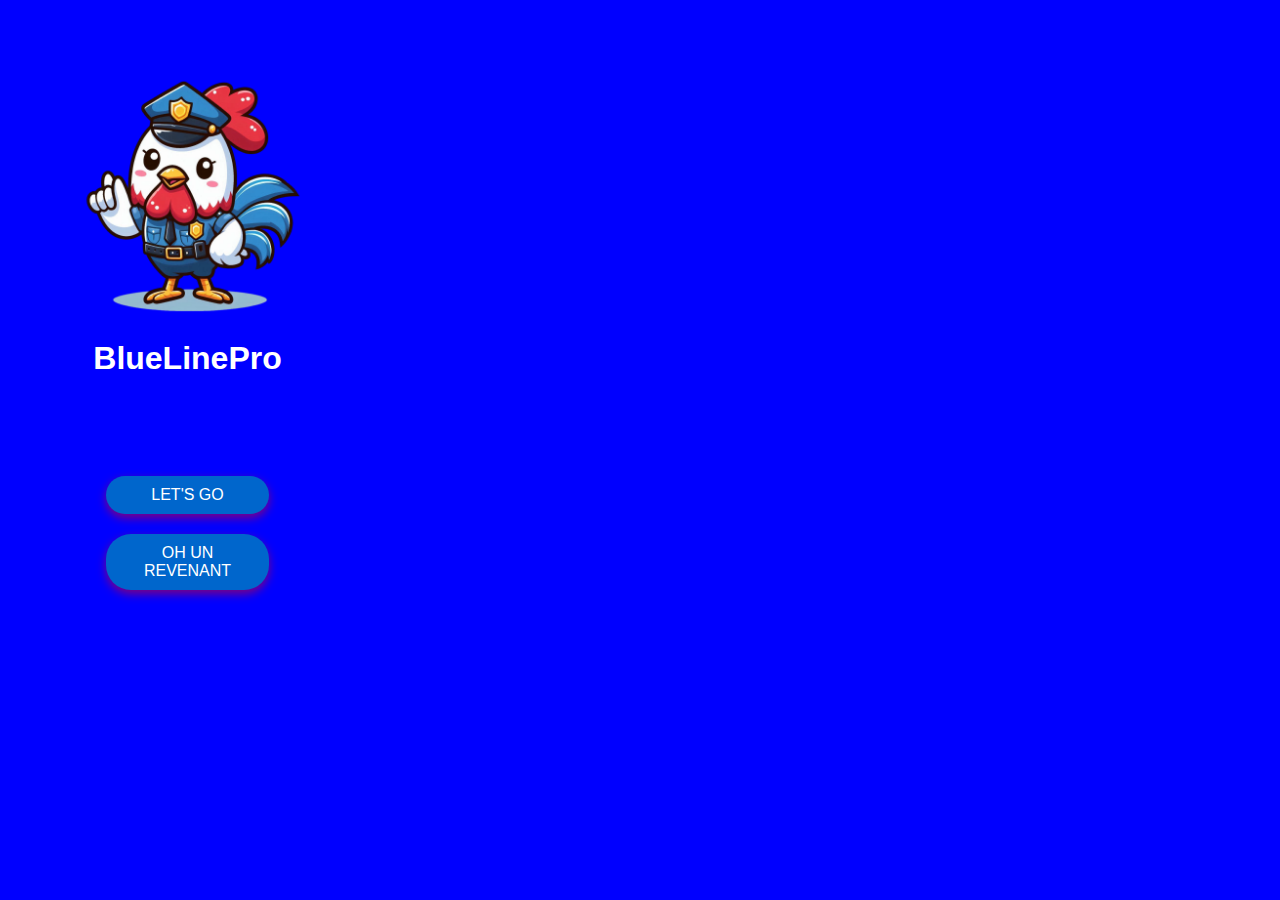
<file: index.html>
<!DOCTYPE html>
<html lang="fr">
<head>
    <meta charset="UTF-8">
    <meta name="viewport" content="width=device-width, initial-scale=1.0">
    <title>BlueLinePro</title>
    <!-- Lien vers le fichier CSS -->
    <link rel="stylesheet" href="style.css">
</head>
<body>
    <section class="demarrage">
        <img src="pouleto1.png" alt="">
        <h1>BlueLinePro</h1>
    </section>
    <section class="connexion">
        <button id="letsGoButton">LET'S GO</button>
        <button id="compteButton">OH UN REVENANT</button>
    </section>

    <!-- Lien vers le fichier JavaScript externe -->
    <script src="script.js"></script>
</body>
</html>
</file>
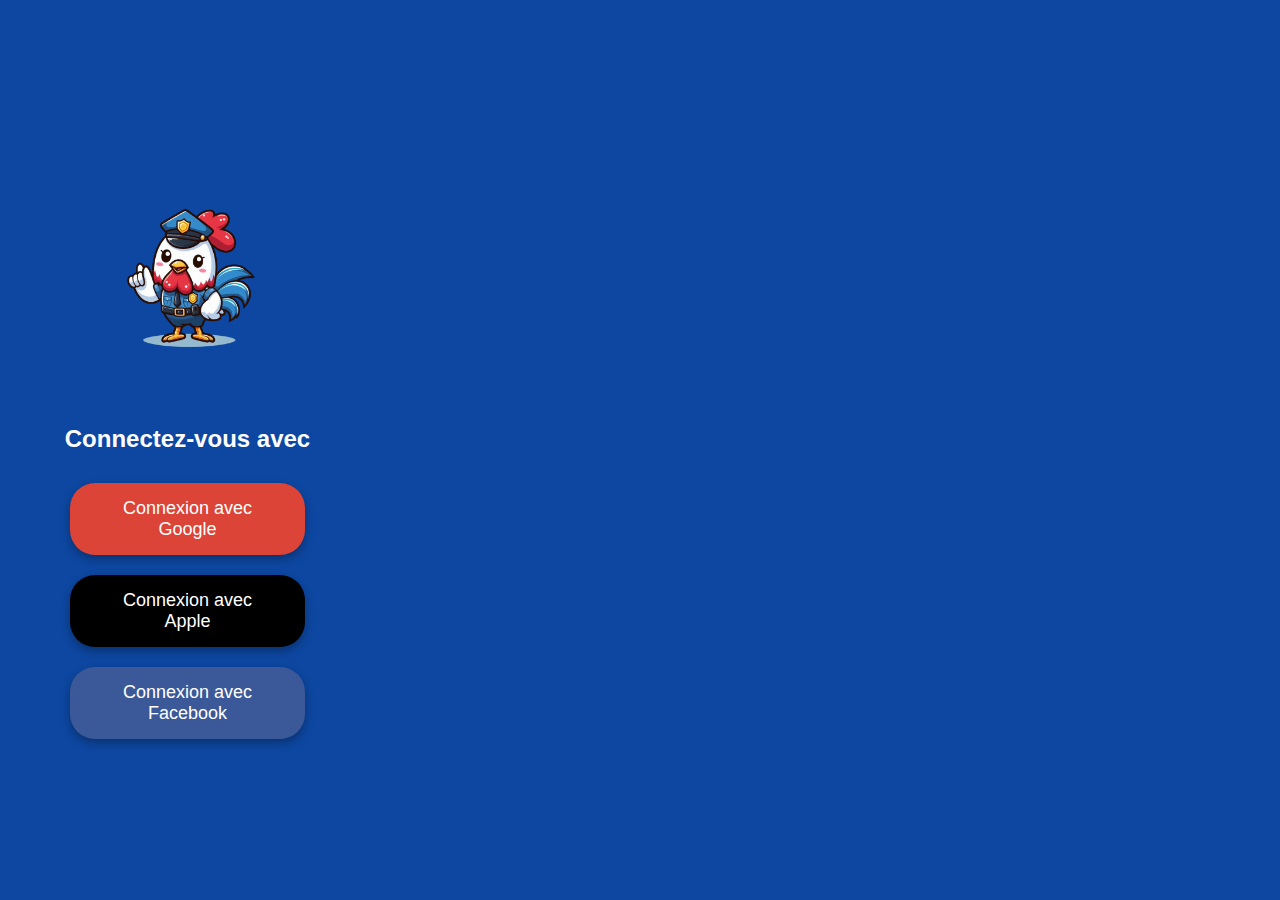
<file: compte.html>
<!DOCTYPE html>
<html lang="fr">
<head>
    <meta charset="UTF-8">
    <meta name="viewport" content="width=device-width, initial-scale=1.0">
    <title>Page de Connexion - BlueLinePro</title>
    <link rel="stylesheet" href="compte.css">
</head>
<body>
    <div class="logo">
        <img src="pouleto1.png" alt="Logo BlueLinePro">
    </div>
    <div class="connexion">
        <h2>Connectez-vous avec</h2>
        <button class="google">Connexion avec Google</button>
        <button class="apple">Connexion avec Apple</button>
        <button class="facebook">Connexion avec Facebook</button>
    </div>
</body>
</html>
</file>
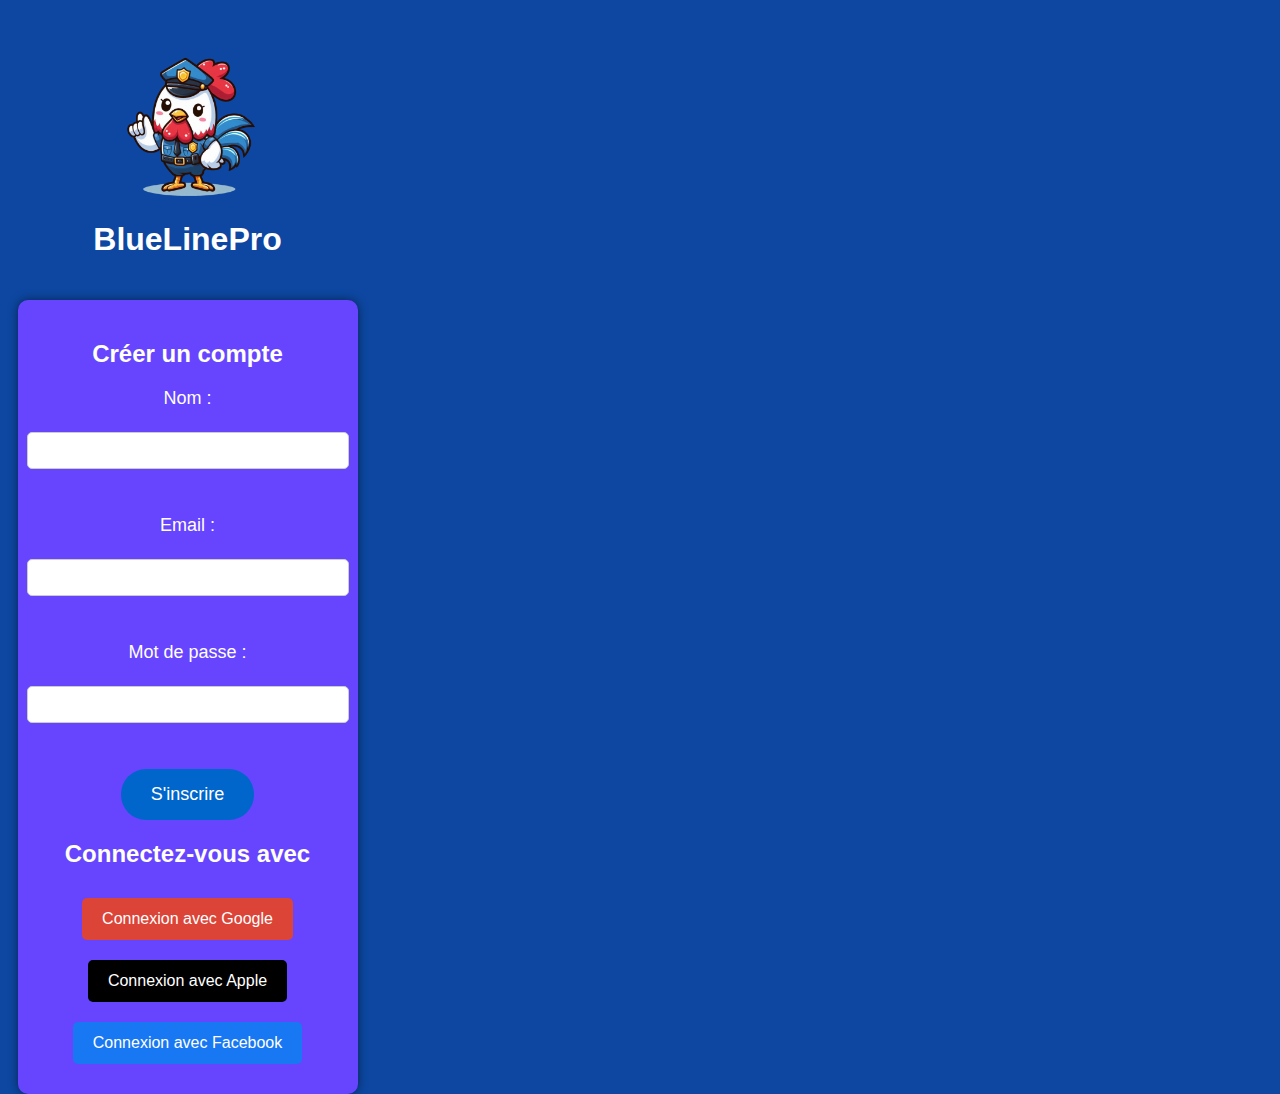
<file: inscription.html>
<!DOCTYPE html>
<html lang="fr">
<head>
    <meta charset="UTF-8">
    <meta name="viewport" content="width=device-width, initial-scale=1.0">
    <title>Inscription - BlueLinePro</title>
    <link rel="stylesheet" href="inscription.css">
    <!-- Lien vers le script JavaScript pour les boutons d'authentification -->
    <script src="https://apis.google.com/js/platform.js" async defer></script>
    <script src="https://appleid.cdn-apple.com/appleauth/static/jsapi/appleid/1/fr/appleid.auth.js"></script>
    <script src="inscription.js" defer></script>
</head>
<body>
    
    <section class="demarrage">
        <img src="pouleto1.png" alt="">
        <h1>BlueLinePro</h1>
    </section>

    <section class="inscription">
        <h2>Créer un compte</h2>
        <form action="inscription.php" method="POST">
            <label for="nom">Nom :</label><br>
            <input type="text" id="nom" name="nom" required><br><br>

            <label for="email">Email :</label><br>
            <input type="email" id="email" name="email" required><br><br>

            <label for="motdepasse">Mot de passe :</label><br>
            <input type="password" id="motdepasse" name="motdepasse" required><br><br>

            <button type="submit">S'inscrire</button>
        </form>

        <div class="connexion">
            <h2>Connectez-vous avec</h2>
            <button class="google" onclick="onGoogleSignIn()">Connexion avec Google</button>
            <button class="apple" id="appleid-signin" data-color="black" data-border="true" data-type="sign in">Connexion avec Apple</button>
            <button class="facebook" onclick="onFacebookSignIn()">Connexion avec Facebook</button>
        </div>

    </section>

</body>
</html>
</file>
<file: style.css>
body {
    margin: 0;
    padding: 0;
    width: 375px; /* Fixe la largeur à 375 pixels pour le format mobile */
    display: flex;
    flex-direction: column;
    justify-content: space-between;
    align-items: center;
    height: 100vh;
    background-color: blue; /* Changer la couleur de fond en bleu */
    font-family: Arial, sans-serif;
    color: white; /* Changer la couleur du texte en blanc pour la visibilité */
}

.demarrage {
    display: flex;
    flex-direction: column;
    justify-content: center;
    align-items: center;
    flex: 1;
}

.demarrage img {
    max-width: 100%;
    width: 250px;
    height: auto;
}

.connexion {
    display: flex;
    flex-direction: column;
    justify-content: center;
    align-items: center;
    margin-bottom: 300px; /* Espace en bas de la page */
}

.connexion button {
    margin: 10px;
    padding: 10px 20px;
    font-size: 16px;
    cursor: pointer;
    border: none;
    background-color: #0066cc;
    color: white;
    border-radius: 25px;
    transition: transform 0.3s, background-color 0.3s, box-shadow 0.3s; /* Ajoute une transition pour le survol */
    width: 80%; /* Ajuste la largeur des boutons */
    box-shadow: 0 4px 10px rgba(255, 0, 0, 0.5); /* Ombre rouge */
}

.connexion button:hover {
    background-color: #005bb5; /* Changer la couleur au survol */
    transform: scale(1.1); /* Agrandir le bouton au survol */
    box-shadow: 0 8px 20px rgba(255, 0, 0, 0.7); /* Agrandir l'ombre au survol */
}
</file>
<file: compte.css>
body {
    margin: 0;
    padding: 0;
    width: 375px;
    display: flex;
    flex-direction: column;
    justify-content: center;
    align-items: center;
    min-height: 100vh;
    background-color: #0d47a1; /* Bleu foncé pour le fond */
    font-family: Arial, sans-serif;
    color: white;
}

.logo {
    margin-top: 50px; /* Marge en haut du logo */
}

.logo img {
    width: 150px; /* Taille du logo */
}

.connexion {
    display: flex;
    flex-direction: column;
    align-items: center;
    margin-top: 50px; /* Marge en haut de la section de connexion */
}

.connexion h2 {
    font-size: 24px;
    margin-bottom: 20px;
}

.connexion button {
    margin: 10px;
    padding: 15px 30px;
    font-size: 18px;
    cursor: pointer;
    border: none;
    background-color: #0066cc; /* Bleu pour les boutons */
    color: white;
    border-radius: 25px;
    transition: transform 0.3s, background-color 0.3s, box-shadow 0.3s; /* Transition sur le survol */
    width: 80%;
    max-width: 300px; /* Largeur maximale des boutons */
    box-shadow: 0 4px 10px rgba(0, 0, 0, 0.3); /* Ombre légère */
}

.connexion button:hover {
    background-color: #005bb5; /* Changement de couleur au survol */
    transform: scale(1.05); /* Agrandissement au survol */
    box-shadow: 0 8px 20px rgba(0, 0, 0, 0.5); /* Ombre plus prononcée */
}

/* Styles spécifiques pour chaque bouton de connexion */
.connexion .google {
    background-color: #DB4437; /* Rouge pour Google */
}

.connexion .apple {
    background-color: black; /* Noir pour Apple */
}

.connexion .facebook {
    background-color: #3B5998; /* Bleu foncé pour Facebook */
}
</file>
<file: inscription.css>
body {
    margin: 0;
    padding: 0;
    width: 375px;
    display: flex;
    flex-direction: column;
    justify-content: center;
    align-items: center;
    min-height: 100vh;
    background-color: #0d47a1; /* Bleu foncé pour le fond */
    font-family: Arial, sans-serif;
    color: white;
}

.demarrage {
    display: flex;
    flex-direction: column;
    justify-content: center;
    align-items: center;
    margin-top: 50px; /* Marge en haut du logo */
}

.demarrage img {
    width: 150px; /* Taille du logo */
}

.connexion {
    margin-top: 20px;
    text-align: center;
}

.connexion h2 {
    font-size: 20px;
    margin-bottom: 10px;
}

 .connexion button {
    margin: 10px;
    padding: 12px 20px;
    font-size: 16px;
    cursor: pointer;
    border: none;
    color: white;
    border-radius: 5px;
    transition: background-color 0.3s, transform 0.3s;
}

.connexion .google {
    background-color: #DB4437; /* Rouge Google */
}

.connexion .apple {
    background-color: black; /* Noir Apple */
}

.connexion .facebook {
    background-color: #1877F2; /* Bleu Facebook */
}

.connexion button:hover {
    transform: scale(1.05);
}

.inscription {
    background-color: #6745ff; /* Couleur pour la section d'inscription */
    padding: 20px;
    border-radius: 10px;
    box-shadow: 0 0 10px rgba(0, 0, 0, 0.5); /* Ombre légère */
    width: 80%;
    max-width: 400px; /* Largeur maximale de la section */
    margin-top: 20px;
}

.inscription h2 {
    font-size: 24px;
    text-align: center;
    margin-bottom: 20px;
}

.inscription form {
    display: flex;
    flex-direction: column;
    align-items: center;
}

.inscription label {
    font-size: 18px;
    margin-bottom: 5px;
}

.inscription input[type="text"],
.inscription input[type="email"],
.inscription input[type="password"] {
    padding: 10px;
    margin-bottom: 10px;
    width: 100%;
    max-width: 300px;
    border-radius: 5px;
    border: 1px solid #ccc;
}

.inscription button[type="submit"] {
    padding: 15px 30px;
    font-size: 18px;
    cursor: pointer;
    border: none;
    background-color: #0066cc; /* Bleu pour le bouton */
    color: white;
    border-radius: 25px;
    transition: background-color 0.3s, transform 0.3s;
}

.inscription button[type="submit"]:hover {
    background-color: #005bb5; /* Changement de couleur au survol */
    transform: scale(1.05); /* Agrandissement au survol */
}
</file>
